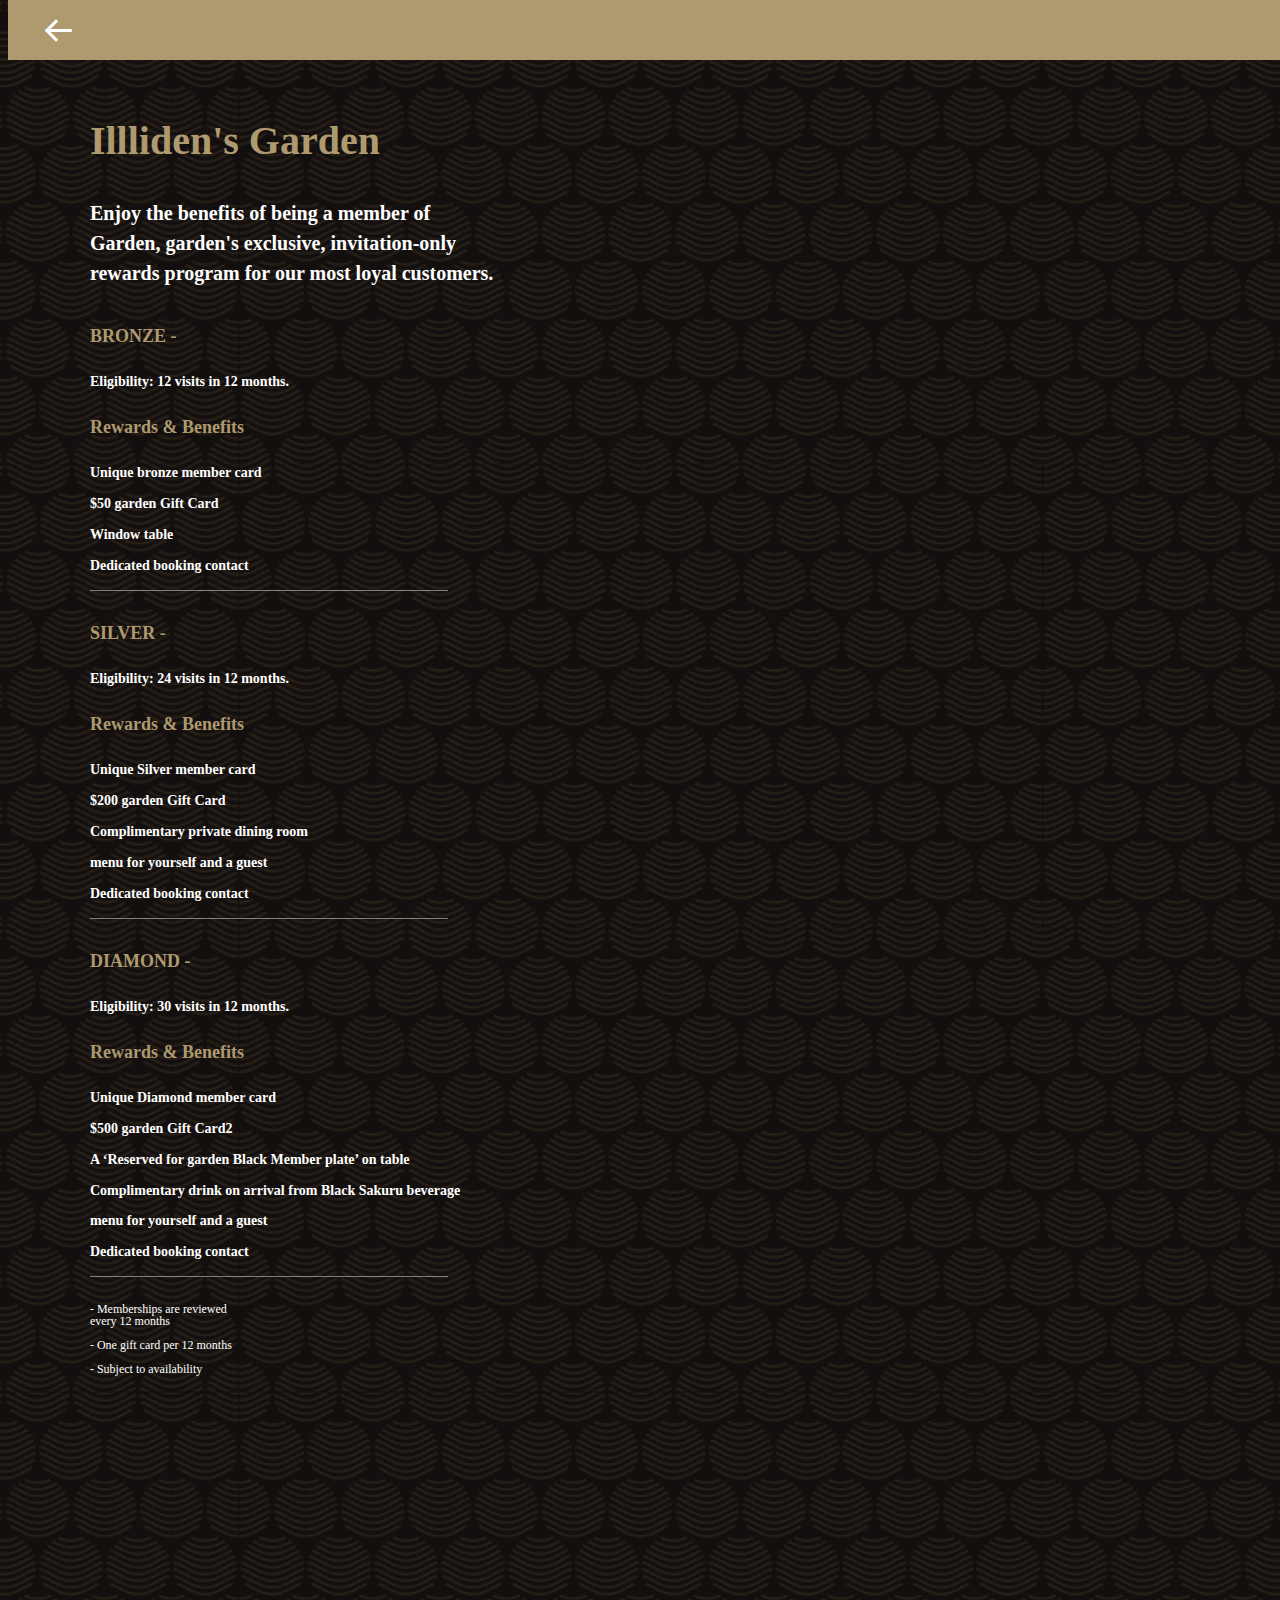
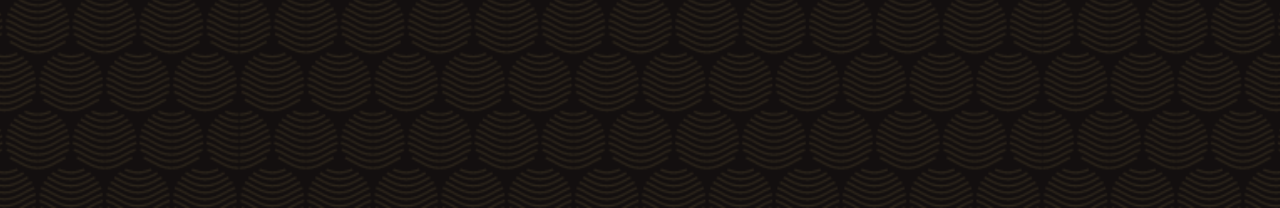
<file: Restaurant Project/memmenu.html>
<!DOCTYPE html>
<html>

<head>
    <link rel="stylesheet" href="mem.css">
    <link href='https://unpkg.com/boxicons@2.1.4/css/boxicons.min.css' rel='stylesheet'>
    <title>Garden Restaurant</title>


</head>


<body>
    <section class="levelsection">
    <div class="na">
        <a href="index.html" class="back">
            <i class='bx bx-arrow-back'></i>
        </a>
    </div>
    <div class="bene">
        <div class="1st">
            <h1 class="eveheader"> Illliden's Garden </h1>
            <p class="evep"> Enjoy the benefits of being a member of Garden, garden's exclusive, invitation-only rewards
                program for
                our most loyal customers.</p>
        </div>
        <div class="st">
            <h2 class="rank"> BRONZE -</h2>
            <p class="def"> Eligibility: 12 visits in 12 months. </p>
            <h2 class="rank"> Rewards & Benefits</h2>
            <p class="def"> Unique bronze member card</p>
            <p class="def"> $50 garden Gift Card            </p>
            <p class="def">Window table                  </p>
            <p class="def">Dedicated booking contact       </p>
        </div>
        <div class="line"></div>

        <div class="nd">
            <h2 class="rank"> SILVER -</h2>
            <p class="def"> Eligibility: 24 visits in 12 months. </p>
            <h2 class="rank"> Rewards & Benefits</h2>
            <p class="def"> Unique Silver member card</p>
            <p class="def"> $200 garden Gift Card </p>
            <p class="def"> Complimentary private dining room</p>
            <p class="def">menu for yourself and a guest</p>
            <p class="def">Dedicated booking contact       </p>
        </div>
        <div class="line"></div>

        <div class="rd">
            <h2 class="rank"> DIAMOND -</h2>
            <p class="def"> Eligibility: 30 visits in 12 months. </p>
            <h2 class="rank"> Rewards & Benefits</h2>
            <p class="def"> Unique Diamond member card</p>
            <p class="def"> $500 garden Gift Card2            </p>
            <p class="def">A ‘Reserved for garden Black Member plate’ on table               </p>
            <p class="def">Complimentary drink on arrival from Black Sakuru beverage     </p>
            <p class="def"> menu for yourself and a guest</p>
            <p class="def"> Dedicated booking contact</p>

        </div>
        <div class="line"></div>


    <div class="note">
        <p class="node">- Memberships are reviewed every 12 months</p>
        <p class="node">- One gift card per 12 months</p>
        <p class="node">- Subject to availability</p>

</div>
</section>
    </div>


</body>
</file>
<file: Restaurant Project/mem.css>
body{
    height: 200vh;
    width: 80%;
    background : url(memimg.png);
    background-position: center;
    background-size: cover;
   background-repeat: no-repeat;
   overflow-x: hidden;
   }
.bene{
    width: 50%;
    padding: 0;
    margin-left: 8% ;
}
.eveheader{
    margin-top: 10%;
    font-size: 2.5em;
    font-family: 'Friz Quadrata';
    color: #AF996E;
    display: flex;
    font-weight: bold;
    line-height: 1.5;
  }
  .evep{
    width: 80%;
    font-size: 20px;
    color: white;
    font-family: 'Friz Quadrata';
    font-weight: bold;
    line-height: 1.5;
  }
.st{
    margin-top: 5%;
}
.rank{
    font-size: 18px;
    font-family: 'Friz Quadrata';
    color: #AF996E;
    display: flex;
    font-weight: bold;
    line-height: 2.5;

}
.nd{
    margin-top: 20px;
} 
.rd{
    margin-top: 20px;
}
.def{
    font-size: 14px;
    color: white;
    font-family: 'Friz Quadrata';
    font-weight: bold;
    line-height: 1.2;
}
.note{
    width: 30%;
    margin-top: 5%;
}
.node{
    line-height: 1;
    font-size: 12px;
    color: white;
    font-family: 'Friz Quadrata';

}
.line{
    width:70%;
    height: 1px;
    background-color: grey;
    margin-top: 3%;
    margin-left:0%;
  
  }
  .sidelogo {
    margin: 15px;
  }
  .sidelogo img {
    display: flex;
    width: 28%;
    margin-left: 140%;
    margin-top: -180%;
  }

  .na {
    width: 150%;
    height: 60px;
    background-color: #AF996E;
    z-index: 2;
    display: flex;
    flex-direction: row;
    align-items: center;
    margin-top:-8px ;
}
 
.back {
    margin-left: 2%;
    width: 40px;
    height: 40px;
    display: flex;
    justify-content: center;
    align-items: center;
    cursor: pointer;
    z-index: 4;
    text-decoration: none;
    border: none;
    outline: none;
}
 
.back i:hover {
    color: #999999;
}
 
.back i {
    color: #FFFFFF;
    font-size: 35px;
}
</file>
